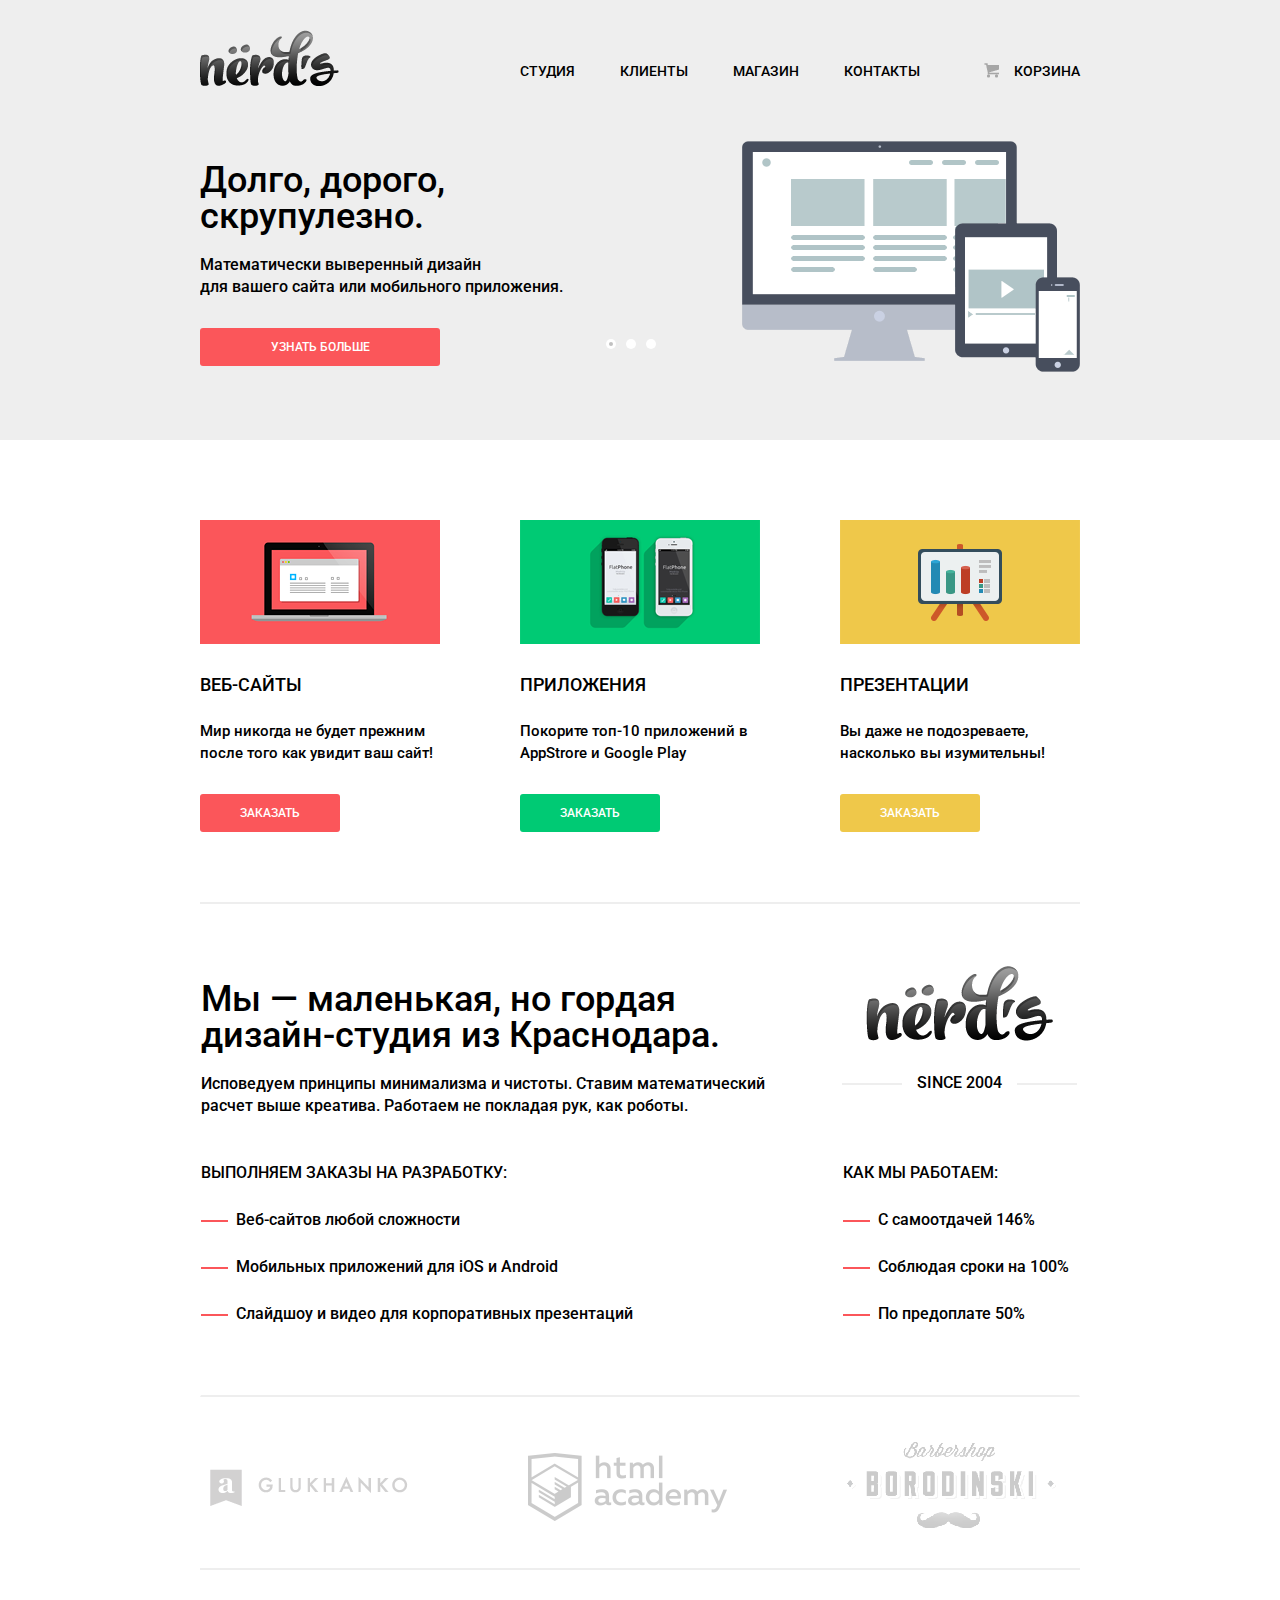
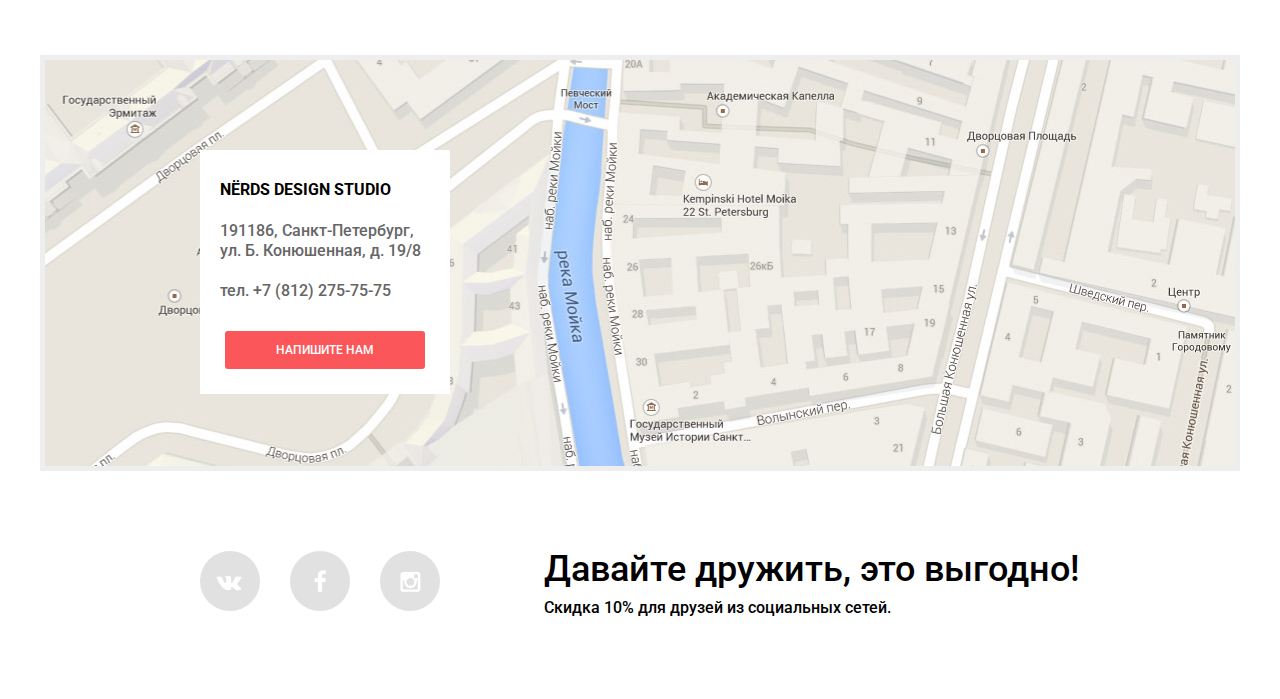
<file: index.html>
<!DOCTYPE html>
<html lang="ru">
<head>
    <meta charset="UTF-8">
    <title>Nerds</title>
    <link rel="stylesheet" href="css/normalize.css">
	<link rel="stylesheet" href="css/style.css">
	<link href="https://fonts.googleapis.com/css?family=Roboto:400,500,700&amp;subset=cyrillic" rel="stylesheet">
</head>
<body>
   <header class="main-header">
      <div class="center-container">
          <div class="main-header-top clearfix">
              <div class="main-logo">
                  <img src="img/nerds-logo.png" width="139" height="56" alt="Здесь должно быть наше лого :)">
              </div>
              <nav class="main-navigation">
                  <ul>
                      <li>
                          <a href="#">Студия</a>
                      </li>
                      <li>
                          <a href="#">Клиенты</a>
                      </li>
                      <li>
                          <a href="shop.html">Магазин</a>
                      </li>
                      <li>
                          <a href="#">Контакты</a>
                      </li>
                  </ul>
              </nav>
              <div class="user-block">
                  <a class="card" href="#">Корзина</a>
              </div>
          </div>
          <div class="header-content">
              <div class="slider">
                  <input type="radio" name="slider" id="slide-1" checked>
                  <input type="radio" name="slider" id="slide-2">
                  <input type="radio" name="slider" id="slide-3">
                  <div class="slider-content">
                      <div class="slides slide-1">
                          <h2>Долго, дорого, скрупулезно.</h2>
                          <p>Математически выверенный дизайн<br>  для вашего сайта или мобильного приложения.</p>
                          <a class="btn" href="#">Узнать больше</a>
                      </div>
                      <div class="slides slide-2">
                          <h2>Любите ли вы математику, как любим ее мы?</h2>
                          <p>Нашим дизайнерам мы удаляем нейроны, ответственные за креатив, чтобы дать им возможность все просчитать.</p>
                          <a class="btn" href="#">Узнать больше</a>
                      </div>
                      <div class="slides slide-3">
                          <h2>Только наркотики, только хардкор!</h2>
                          <p>Все дизайнерские решения в нашей компании принимаются только под воздействием качественных галлюциногенов.</p>
                          <a class="btn" href="#">Узнать больше</a>
                      </div>
                  </div>
                  <div class="slider-controls">
                      <label class="slider-control-1" for="slide-1"></label>
                      <label class="slider-control-2" for="slide-2"></label>
                      <label class="slider-control-3" for="slide-3"></label>                 
                  </div>
              </div>
          </div>
      </div>
   </header>
   <main class="center-container">
       <section class="features clearfix">
           <div class="features-item features-item-1">
               <h3>Веб-сайты</h3>
               <p>Мир никогда не будет прежним после того как увидит ваш сайт!</p>
               <a href="#" class="btn">Заказать</a>
           </div>
           <div class="features-item features-item-2">
               <h3>Приложения</h3>
               <p>Покорите топ-10 приложений в AppStrore и Google Play</p>
               <a href="#" class="btn">Заказать</a>
           </div>
           <div class="features-item features-item-3">
               <h3>Презентации</h3>
               <p>Вы даже не подозреваете, насколько вы изумительны!</p>
               <a href="#" class="btn">Заказать</a>
           </div>
       </section>
       <section class="about-us">
           <div class="top-content clearfix">
               <div class="about-us-logo">
                   <img src="img/about-us-logo.png" width="187" height="75" alt="NERDS">
                   <span>Since 2004</span>
               </div>
               <h2>Мы — маленькая, но гордая
               дизайн-студия из Краснодара.</h2>
               <p>Исповедуем принципы минимализма и чистоты. Ставим математический расчет выше креатива. Работаем не покладая рук, как роботы.</p>
           </div>
           <div class="lists-container clearfix">
               <div class="about-us-list">
                   <span class="list-title">Выполняем заказы на разработку:</span>
                   <ul class="custom-list-1">
                       <li>Веб-сайтов любой сложности</li>
                       <li>Мобильных приложений для iOS и Android</li>
                       <li>Слайдшоу и видео для корпоративных презентаций</li>
                   </ul>
               </div>
               <div class="about-us-list"> 
                   <span class="list-title">Как мы работаем:</span>
                   <ul class="custom-list-1">
                       <li>С самоотдачей 146%</li>
                       <li>Соблюдая сроки на 100%</li>
                       <li>По предоплате 50%</li>
                   </ul>
               </div>
           </div>
       </section>
       <div class="portfolio">
           <a class="customers glukhanko" href="#">
               <img src="img/glukhanko-logo.png" width="198" height="37" alt="Glukhanko">
           </a>
           <a class="customers html-academy" href="#">
               <img src="img/html-academy-logo.png" width="199" height="68" alt="HTML Academy">
           </a>
           <a class="customers borodinsky" href="#">
               <img src="img/borodinsky-logo.png" width="209" height="86" alt="Barbershop Borodinsky">
           </a>
       </div>
   </main>
   <footer class="main-footer">
       <div class="footer-map">
           <div class="center-container">
               <div class="contacts">
                   <b class="contacts-title">NЁRDS DESIGN STUDIO</b>
                   <p>191186, Санкт-Петербург, 
                   ул. Б. Конюшенная, д. 19/8</p> 
                   <p>тел. +7 (812) 275-75-75</p>
                   <a class="btn" href="#">Напишите нам</a>
               </div>
           </div>
           <div class="modal-content">
               <div class="close-btn"></div>
               <form class="feedback-form" action="#" method="post">
                   <p class="name">
                       <label for="name">Ваше имя:</label>   
                       <input type="text" name="text" id="name" placeholder="Представьтесь, пожалуйста">
                   </p>
                   <p class="email">
                       <label for="email">Ваш e-mail:</label>
                       <input type="email" name="email" id="email"placeholder="Для отправки ответа">
                   </p>
                   <p class="message">
                       <label for="message">Текст письма:</label>
                       <textarea name="message" id="message" placeholder="В свободной форме"></textarea>
                   </p>
                   <button class="btn" type="submit">Отправить</button>
               </form>
           </div>
       </div>
       <div class="footer-social center-container clearfix">
           <div class="left-column">
               <div class="social-buttons">
                   <a class="social-btn vk" href="#">Вконтакте</a>
                   <a class="social-btn fb" href="#">Facebook</a>
                   <a class="social-btn instagram" href="#">Instagram</a>
               </div>
           </div>
           <div class="right-column">
               <h2>Давайте дружить, это выгодно!</h2>
               <p>Скидка 10% для друзей из социальных сетей.</p>
           </div>  
       </div>
   </footer>
</body>
</html>
</file>
<file: css/style.css>
/*general*/
/*header*/
/*header-content-index*/
/*header-content-shop*/
/*main-index*/
/*main-shop*/
/*footer*/
/*popup*/

/*general*/
html, 
body {
    min-width: 1200px;
    margin: 0;
    padding: 0;
}
body {
    background: #ffffff; 
    color: #000000;
    font-family: "Roboto", "Arial", sans-serif;
    font-weight: 500;
    font-size: 16px;
    line-height: 22px;
}
.center-container {
    width: 880px;
    margin: 0 auto;
    padding: 0 10px;
}
.clearfix::after {
    content: "";
    display: table;
    clear: both;
}
img {
    max-width: 100%;
    height: auto;
}
h2 {
    margin-top: 40px;
    margin-bottom: 20px;
    padding: 0;
    font-size: 36px;
    line-height: 36px;
    font-weight: 500;
}
h3 {
    margin-top: 40px;
    margin-bottom: 20px;
    padding: 0;
    font-size: 18px;
    line-height: 30px;
    font-weight: 500;
    text-transform: uppercase;
}
p {
    margin: 16px 0;
    padding: 0;
    font-size: 16px;
    line-height: 22px;
}
.btn {
    display: block;
    width: 140px;
    padding: 10px 0;
    text-align: center;
    color: #ffffff;
    font-family: "Roboto", "Arial", sans-serif;
    font-weight: 500;
    font-size: 12px;
    line-height: 18px;
    text-transform: uppercase;
    text-decoration: none;
    background-color: #fb565a;
    border-radius: 3px;
    border: none;
    outline: none;
    cursor: pointer;
}
.btn:hover {
    background-color: #d6494d;
}
.btn:active {
    background-color: #b63538;
    transform: scale(0.9);
}
.custom-list-1 {
    margin: 30px 0;
    padding: 0;
    list-style: none;
}
.custom-list-1 li {
    position: relative;
    padding-left: 35px;
    margin-bottom: 25px;
}
.custom-list-1 li:last-child {
    margin-bottom: 0;
}
.custom-list-1 li::before {
    content: "";
    position: absolute;
    top: 50%;
    left: 0;
    width: 25px;
    border: 1px solid #fb565a;
    
}

/*header*/
.main-header {
    margin-bottom: 80px;
    background-color: #eeeeee;
}
.main-header-top {
    padding-top: 30px;
}
.main-header-top .current-page {
    display: inline-block;
}
.main-header-top .current-page::after {
    content: "";
    position: absolute;
    left: 0;
    bottom: 0;
    width: 100%;
    height: 2px;
    background-color: #fb565a;
}
.main-logo {
    float: left;
    width: 140px;
    height: 56px;
}
.main-navigation {
    float: left;
    width: 560px;
    padding-left: 20px;
    padding-top: 26px;
    text-align: right;
}
.main-navigation ul {
    padding: 0;
    margin: 0;
    font-size: 0;
    list-style: none;
}
.main-navigation li {
    display: inline-block;
    margin-right: 45px;
    font-size: 14px;
    line-height: 30px;
    vertical-align: top;
    text-transform: uppercase;
}
.main-navigation li:last-child {
    margin-right: 0;
}
.main-navigation a {
    color: #000000;
    text-decoration: none;
}
.main-navigation a:hover {
    color: #fb565a;
}
.user-block {
    float: left;
    width: 160px;
    padding-top: 26px;
    text-align: right;
}
.user-block span {
    display: inline-block;
}
.user-block a {
    position: relative;
    padding-left: 30px;
    color: #000000;
    font-size: 14px;
    line-height: 30px;
    text-transform: uppercase;
    text-decoration: none;
}
.user-block a:active {
    opacity: 0.4;
}
.user-block a:hover {
    color: #fb565a;
}
.user-block .card::before {
    content: "";
    position: absolute;
    top: 0;
    left: 0;
    width: 15px;
    height: 15px;
    background: url(../img/icon-basket.png) no-repeat center;
}
.user-block .card:hover::before {
    background-image: url(../img/icon-basket%20hover.png);
}
header .header-content {
    min-height: 30px;
}

/*header-content-index*/
.header-content .slider {
    position: relative;
    width: 880px;
    min-height: 353px; 
    overflow: hidden;
}
.slider input[type="radio"] {
    display: none;
}
.slider .slider-content {
    position: relative;
    left: 880px;
    width: inherit;
    min-height: 353px;
}
.slider-content .slides {
    position: absolute;
    top: 0;
    width: inherit;
    min-height: 353px;
    box-sizing: border-box;
    padding: 1px 0;
    opacity: 0;
    transition: ease-in-out 0.4s;
}
.slides h2 {
    margin-top: 75px;
}
.slides .btn {
    width: 240px;
    margin-top: 30px;
    margin-bottom: 70px;
}
.slide-1 {
    background: url(../img/slider-1-img.png) no-repeat right 55px;
}
.slide-1 h2 {
    width: 250px;
}
.slide-1 p {
    width: 380px;
}
.slide-2 {
    background: url(../img/slider-2-img.png) no-repeat 640px 60px;
}
.slide-2 h2 {
    width: 470px;
}
.slide-2 p {
    width: 460px;
}
.slide-3 {
    background: url(../img/slider-3-img.png) no-repeat 540px bottom;
}
.slide-3 h2 {
    width: 320px;
}
.slide-3 p {
    width: 470px;
}
.slider .slider-controls {
    position: absolute;
    left: 406px;
    bottom: 90px;
    min-width: 50px;
    min-height: 10px;
    font-size: 0;
    line-height: 0;
}
.slider-controls label {
    position: relative;
    display: inline-block;
    width: 10px;
    height: 10px;
    margin-right: 10px;
    border-radius: 50%;
    background-color: #ffffff;
    cursor: pointer;
    transition: transform 0.2s;
}
.slider-controls label:last-child {
    margin-right: 0;
}
.slider-controls label::after {
    content: "";
    position: absolute;
    top: 3px;
    left: 3px;
    width: 4px;
    height: 4px;
    border-radius: 50%;
}
.slider-controls label:hover {
    transform: scale(2.4);
}
#slide-1:checked ~ .slider-controls .slider-control-1::after {
    background-color: #c1c1c1;
}
#slide-1:checked ~ .slider-content .slide-1 {
    position: static;
    opacity: 1;
    transform: translateX(-880px);
}
#slide-2:checked ~ .slider-controls .slider-control-2::after {
    background-color: #c1c1c1;
}
#slide-2:checked ~ .slider-content .slide-2 {
    position: static;
    opacity: 1;
    transform: translateX(-880px);
}
#slide-3:checked ~ .slider-controls .slider-control-3::after {
    background-color: #c1c1c1;
}
#slide-3:checked ~ .slider-content .slide-3 {
    position: static;
    opacity: 1;
    transform: translateX(-880px);
}

/*header-content-shop*/
.header-content {
    padding-bottom: 1px;
}
.header-content h1 {
    width: 660px;
    margin: 70px auto 85px;/*top left/right bottom*/
    font-size: 40px;
    line-height: 46px;
    font-weight: 500;
    text-align: center;
    text-transform: uppercase;
}

/*main-index*/
.features {
    margin-bottom: 60px;
    border-bottom: 2px solid #eeeeee;
}
.features .features-item {
    float: left;
    margin-right: 80px;
    margin-bottom: 70px;
    width: 240px;
    box-sizing: border-box;
    padding-top: 150px;
}
.features .features-item:last-child {
    margin-right: 0;
}
.features .features-item > *:last-child {
    margin-bottom: 0;
}
.features-item p {
    font-size: 15px;
}
.features-item h3 {
    margin-top: 0;
}
.features-item .btn {
    margin-top: 30px;
}
.features-item-1 {
    background: url(../img/features-img-1.png) no-repeat top;
}
.features-item-2 {
    background: url(../img/features-img-2.png) no-repeat top;
}
.features-item-2 .btn {
    background-color: #00ca74;
}
.features-item-2 .btn:hover {
    background-color: #01a25e;
}
.features-item-2 .btn:active {
    background-color: #009053;
/*    box-shadow: inset 0 4px 0  rgba(0, 0, 0, 0.2);*/
}
.features-item-3 {
    background: url(../img/features-img-3.png) no-repeat top;
}
.features-item-3 .btn {
    background-color: #efc84a;
}
.features-item-3 .btn:hover {
    background-color: #d6ae2c;
}
.features-item-3 .btn:active {
    background-color: #c09b24;
}
.about-us {
    margin-bottom: 45px;
    border: 1px solid transparent;
    border-bottom: 2px solid #eeeeee;
}
.about-us > *:last-child {
    margin-bottom: 70px;
}
.about-us .top-content {
    margin-bottom: 45px;
    padding-top: 1px;
}
.top-content > *:last-child {
    margin-bottom: 0;
}
.about-us-logo {
    float: right;
    width: 240px;
    text-align: center;
}
.about-us-logo span {
    position: relative;
    display: inline-block;
    margin-top: 25px;
    text-transform: uppercase;
}
.about-us-logo span::before,
.about-us-logo span::after {
    content: "";
    position: absolute;
    top: 50%;
    width: 60px;
    border-bottom: 2px solid #eeeeee;
}
.about-us-logo span::before {
    left: -75px;
}
.about-us-logo span::after {
    right: -75px;
}
.top-content h2 {
    margin-top: 15px;
    width: 540px;
}
.top-content p {
    width: 600px;
}
.lists-container {
    margin-bottom: 45px;
}
.about-us-list {
    float: left;
    margin-bottom: 30px;
}
.about-us-list:nth-child(2n) {
    float: right;
    padding-right: 10px;
}
.about-us-list:nth-last-child(-n+2) {
    margin-bottom: 0;
}
.about-us-list .list-title {
    text-transform: uppercase;
}
.about-us-list .custom-list-1 {
    margin: 0;
    margin-top: 25px;
}
.portfolio {
    padding: 0 10px;
    margin-bottom: 85px;
    font-size: 0;
    border-bottom: 2px solid #eeeeee;
}
.portfolio .customers {
    display: inline-block;
    margin-right: 120px;
    margin-bottom: 30px;
    font-size: 16px;
    color: #000000;
    text-decoration: none;
    vertical-align: middle;
}
.portfolio .customers:nth-child(3n) {
    margin-right: 0;
}
.portfolio .customers {
    opacity: 0.2;
    transition: opacity 0.4s;
}
.portfolio .customers:hover {
    opacity: 1;
}

/*main-shop*/
.catalog-filters {
    float: left;
    width: 240px;
    min-height: 730px;
}
.catalog-filters fieldset {
    margin: 0;
    padding: 0;
    margin-bottom: 50px;
    border: none;
}
.catalog-filters legend {
    margin-bottom: 16px;
    font-size: 18px;
    line-height: 30px;
    text-transform: uppercase;  
}
.catalog-filters-price .range-block {
    width: 240px;
    height: 80px;
    padding-top: 1px;
    margin-bottom: 13px;
    background-color: #f1f1f1;
    border-radius: 5px;
}
.range-block .main-line {
    position: relative;
    width: 200px;
    height: 2px;
    margin: 39px auto;
    background-color: #d7dcde;
}
.main-line .price-line {
    position: absolute;
    width: 160px;
    height: 2px;
    background-color: #00ca74;
}
.main-line .price-line::before, 
.main-line .price-line::after {
    content: "";
    position: absolute;
    top: -10px;
    width: 4px;
    height: 4px;
    border: 8px solid #ffffff;
    border-radius: 50%;
    background-color: #ababab;
    box-shadow: 0 2px 3px -1px rgba(0, 0, 0, 0.2);
}
.main-line .price-line::after {
    right: 0;
}
.catalog-filters-price p {
    display: inline-block;
    margin: 0;
}
.catalog-filters-price p:first-of-type {
    margin-right: 15px;
}
.catalog-filters-price label {
    text-transform: uppercase;
    margin-right: 5px;
}
.catalog-filters-price input[type="number"] {
    width: 80px;
    height: 40px;
    text-align: center;
    box-sizing: border-box;
    padding-left: 16px;
    font-family: "Roboto", "Arial", sans-serif;
    font-weight: 500;
    font-size: 16px;
/*    line-height: 40px;*/
    background-color: #f1f1f1;
    border: none;
    border-radius: 5px;
    outline: none;
}
.catalog-filters-structure input[type="radio"] {
    display: none;
}
.catalog-filters-structure label {
    position: relative;
    display: block;
    margin-bottom: 20px;
    padding-left: 35px;
    line-height: 20px;
}
.catalog-filters-structure label:last-of-type {
    margin-bottom: 0;
}
.catalog-filters-structure label:before {
    content: "";
    position: absolute;
    left: 0;
    top: -3px;
    width: 18px;
    height: 18px;
/*    box-sizing: border-box;*/
    border: 4px solid #c1c1c1;
    border-radius: 50%;
}
.catalog-filters-structure label:after {
    content: "";
    position: absolute;
    left: 9px;
    top: 6px;
    display: none;
    width: 8px;
    height: 8px;
    border-radius: 50%;
    background-color: #c1c1c1;
}
.catalog-filters-structure label:hover::before {
    border-color: #b5b5b5;
}
.catalog-filters-structure label:hover::after {
    background-color: #b5b5b5;
}
.catalog-filters-structure  input[type="radio"]:disabled + label {
    opacity: 0.4;
}
#adaptive:checked + label[for="adaptive"]:after,
#static:checked + label[for="static"]:after,
#liquid:checked + label[for="liquid"]:after{
    display: block;
}
.catalog-filters-features input[type="checkbox"] {
    display: none;
}
.catalog-filters-features label {
    position: relative;
    display: block;
    margin-bottom: 20px;
    padding-left: 35px;
    line-height: 20px;
    
}
.catalog-filters-features label:last-of-type {
    margin-bottom: 0;
}
.catalog-filters-features label::before {
    content: "";
    position: absolute;
    left: 0;
    top: -2px;
    width: 18px;
    height: 18px;
    border: 3px solid #c1c1c1;
    border-radius: 4px;
}
.catalog-filters-features label::after {
    content: "";
    position: absolute;
    left: 7px;
    top: 5px;
    display: none;
    width: 10px;
    height: 10px;
    background-color: #c1c1c1;
    border-radius: 1px;
}
.catalog-filters-features label:hover::before {
    border-color: #b5b5b5;
}
.catalog-filters-features label:hover::after {
    background-color: #b5b5b5;
}
.catalog-filters-features  input[type="radio"]:disabled + label {
    opacity: 0.4;
}
.catalog-filters-features input[type="checkbox"]:checked + label::after {
    display: block;
}
.catalog-filters .btn {
    width: 155px;
    color: #000000;
    background-color: #f1f1f1;
}
.catalog-filters .btn:hover {
    background-color: #e5e5e5;
}
.catalog-filters .btn:active {
    background-color: #d5d5d5;
}
.catalog {
    float: right;
    width: 560px;
}
.catalog .catalog-content-sorting {
    position: relative;
    padding-right: 30px;
    margin-bottom: 25px;
    box-sizing: border-box;
    font-size: 12px;
    line-height: 18px;
    text-transform: uppercase;
}
.catalog-content-sorting span {
    margin-right: 40px;
}
.catalog-content-sorting > a {
    margin-right: 45px;
    color: #c7c7c7;
    text-decoration: none;
    border-bottom: 1px dotted #00ca74;
}
.catalog-content-sorting > a:hover {
    color: #000000;
    border-bottom-style: solid;
}
.catalog-content-sorting > a:last-of-type {
    margin-right: 0;
}
.catalog-content-sorting .up-down-sorting {
    position: absolute;
    top: 0;
    right: 0;
    font-size: 0;
}
.up-down-sorting a {
    display: inline-block;
    vertical-align: middle;
    font-size: 0;
    line-height: 0;
    border: 5px solid transparent;
}
.up-down-sorting .sort-down {
    margin-right: 6px;
    border-top: 10px solid #c1c1c1;
    border-bottom: none;
}
.up-down-sorting .sort-down:hover {
    border-top-color: #000000;
}
.up-down-sorting .sort-up {
    border-bottom: 10px solid #c1c1c1;
    border-top: none;
}
.up-down-sorting .sort-up:hover {
    border-bottom-color: #000000;
}
.catalog-items {
    min-height: 970px;
    margin-bottom: 80px;
}
.catalog-items .catalog-item {
    position: relative;
    float: left;
    width: 240px;
    height: 270px;
    margin-right: 80px;
    margin-bottom: 80px;
/*    box-sizing: border-box;*/
/*    padding-top: 30px;*/
}
.catalog-items .catalog-item:nth-child(2n) {
    margin-right: 0;
}
.catalog-items .catalog-item:nth-last-child(-n+2) {
    margin-bottom: 0;
}
.catalog-item .catalog-item-header {
    position: relative;
    height: 30px;
    border-radius: 3px 3px 0 0;
    background-color: #f1f1f1;
    transition: background-color 0.6s;
}
.catalog-item .catalog-item-header::before,
.catalog-item .catalog-item-header::after {
    content: "";
    position: absolute;
    top: 10px;
    width: 10px;
    height: 10px;
    border-radius: 50%;
    background-color: #ffffff;
}
.catalog-item .catalog-item-header::before {
    left: 12px;
}
.catalog-item .catalog-item-header::after {
    left: 30px;
    box-shadow: 18px 0 #ffffff;
}
.catalog-item:hover .catalog-item-header {
    background-color: #797979;
}
.catalog-item .catalog-item-description {
    position: absolute;
    top: 50px;
    left: 20px;
    z-index: -1;
    width: 200px;
    height: 200px;
    text-align: center;
    background-color: #ffffff;
    transition: 0.6s;
    transform: perspective(300px) rotateY(180deg);
    backface-visibility: hidden;
    transform-style: preserve-3d;
    box-shadow: 0 0 3px rgba(0, 0, 0, 0.3);
}
.catalog-item:hover .catalog-item-description {
    z-index: 1;
    transform: perspective(300px) rotateY(360deg);
}
.catalog-item-description h3 {
    margin: 30px 20px 10px 20px;/*top right bottom left*/
    line-height: 24px;
}
.catalog-item-description p {
    margin: 0 20px;
    font-size: 14px;
    line-height: 18px;
}
.catalog-item .btn {
    position: absolute;
    bottom: 30px;
    left: 30px;
}
.catalog-page-switchers {
    margin-bottom: 80px;
    font-size: 0;
}
.catalog-page-switchers a {
    display: inline-block;
    vertical-align: top;
    color: #000000;
    background-color: #f1f1f1;
}
.catalog-page-switchers a:hover {
    background-color: #e5e5e5;
    border-color: #e5e5e5;
}
.catalog-page-switchers a:active {
    background-color: #d5d5d5;
    border-color: #d5d5d5;
}
.catalog-page-switchers .page-switcher {
    width: 34px;
    height: 34px;
    margin-right: 10px;
    font-size: 12px;
    line-height: 34px;
    text-align: center;
    text-transform: uppercase;
    text-decoration: none;
    border: 2px solid #f1f1f1;
    border-radius: 3px;
}
.catalog-page-switchers .current {
    background-color: #ffffff;
}


/*footer*/
.main-footer > *:last-child {
    margin-bottom: 80px;
}
.footer-map {
    position: relative;
/*    padding-top: 1px;*/
    width: 1200px;
    min-height: 416px;
    margin: 0 auto;
    margin-bottom: 80px;
    background: url(../img/map.jpg) no-repeat center;
    border: 5px solid #eeeeee;
    box-sizing: border-box;
}
.footer-map .contacts {
    margin-top: 90px;
    padding: 25px 20px;
    width: 250px;
    box-sizing: border-box;
    background-color: #ffffff;
}
.contacts .contacts-title {
    line-height: 30px;
}
.contacts p {
    margin-bottom: 20px;
    line-height: 20px;
    color: #666666;
}
.contacts .btn {
    width: 200px;
    margin: 0 auto;
    margin-top: 30px;
}
.footer-social .left-column {
    float: left;
}
.footer-social .right-column {
    float: right;
}
.footer-social .social-buttons {
    font-size: 0;
}
.social-buttons .social-btn {
    display: inline-block;
    vertical-align: top;
    width: 60px;
    height: 60px;
    margin-right: 30px;
    border-radius: 50%;
    background: #e1e1e1 url(../img/social-icons.png) no-repeat;
    transition: background-color 0.4s;
}
.social-buttons .social-btn:last-child {
    margin-right: 0;
}
.social-buttons .social-btn:hover {
    background-color: #fb565a;
}
.socia-buttons .social-btn:active {
    background-color: #fb565a;
}
.social-buttons .vk {
    background-position: 16px center;
}
.social-buttons .fb {
    background-position: -74px center;
}
.social-buttons .instagram {
    background-position: -163px center;
}
.footer-social h2 {
    margin-top: 0;
    margin-bottom: 10px;
}
.footer-social p {
    margin: 0;
}

/*popup*/
.modal-content {
    position: absolute;
    left: 50%;
    bottom: 30px;
    display: none;
    width: 630px;
    min-height: 420px;
    padding: 55px 90px 50px 80px;
    box-sizing: border-box;
    background-color: #ffffff;
    transform: translateX(-50%);
    box-shadow: 0 25px 50px 10px rgba(0, 0, 0, 0.6)
}
.modal-content .close-btn {
    position: absolute;
    top: 6px;
    right: 6px;
    width: 40px;
    height: 40px;
    background-color: #fb565a;
    border-radius: 50%;
    cursor: pointer;
}
.close-btn::before,
.close-btn::after {
    content: "";
    position: absolute;
    top: 17px;
    left: 7px;
    width: 26px;
    height: 5px;
    background-color: #ffffff;
}
.close-btn::before {
    transform: rotate(45deg);
}
.close-btn::after {
    transform: rotate(-45deg);
}
.feedback-form p {
    margin: 0;
}
.feedback-form .name,
.feedback-form .email {
    display: inline-block;
    width: 220px;
    margin-bottom: 20px;
    vertical-align: top;
}
.feedback-form .name {
    margin-right: 16px;
}
.feedback-form input {
    width: 100%;
    margin-top: 10px;
    padding: 10px 15px;
    box-sizing: border-box;
    font-family: "Roboto", "Arial", sans-serif;
    font-size: 12px;
    line-height: 18px;
    font-weight: 500;
    text-transform: uppercase;
    border: 2px solid #d7dcde;
    border-radius: 3px;
    outline: none;
}
.feedback-form input:hover,
.feedback-form textarea:hover {
    border-color: #a2a9ac;
}
.feedback-form input:focus,
.feedback-form textarea:focus{
    border-color: #56bffb;
}
.feedback-form .message {
    margin-bottom: 45px;
}
.feedback-form textarea {
    width: 460px;
    height: 114px;
    margin-top: 10px;
    padding: 10px 15px;
    box-sizing: border-box;
    vertical-align: top;
    font-family: "Roboto", "Arial", sans-serif;
    font-size: 12px;
    line-height: 18px;
    font-weight: 500;
    text-transform: uppercase;
    border: 2px solid #d7dcde;
    border-radius: 3px;
    outline: none;
}

.feedback-form .btn {
    width: 460px;
}
</file>
